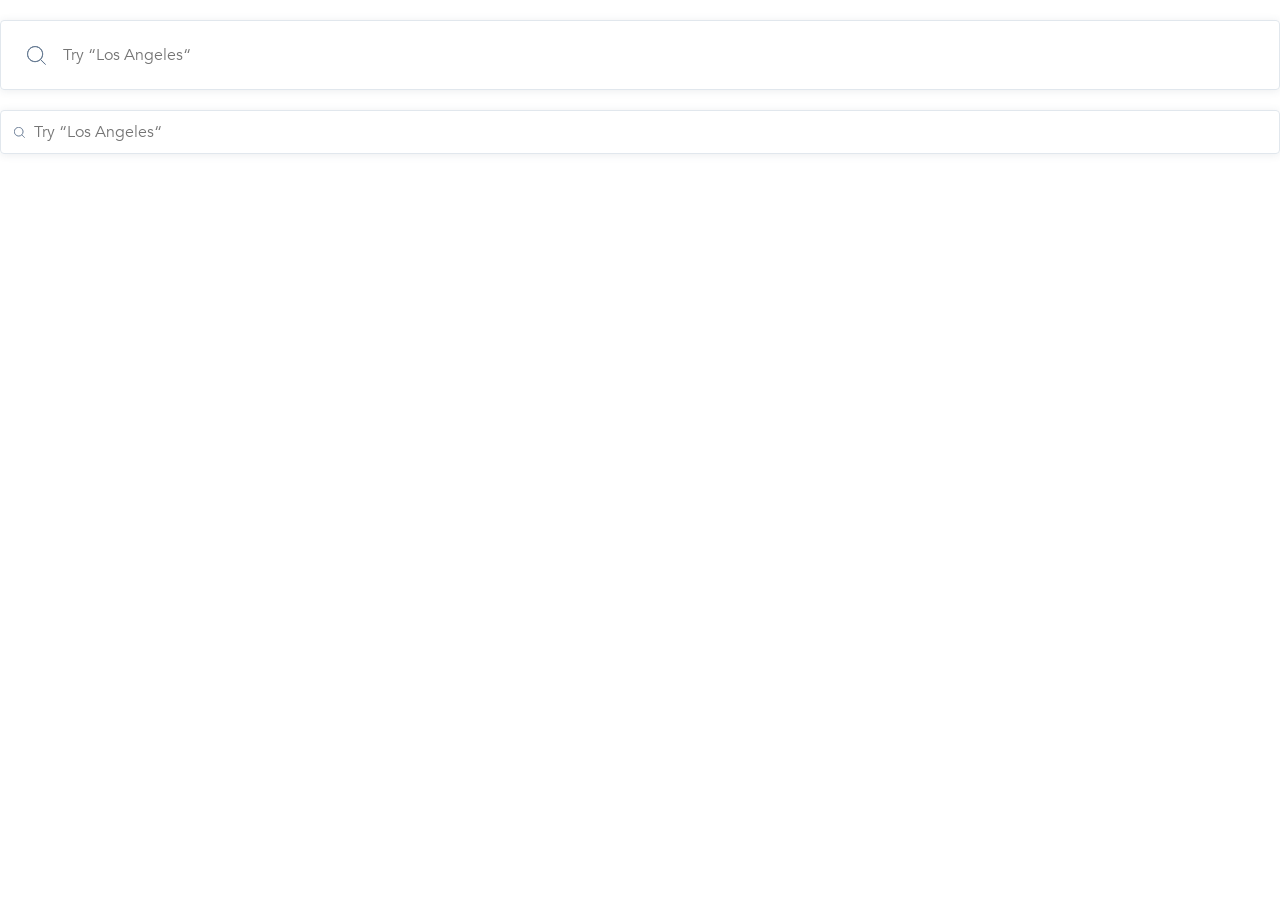
<file: index.html>
<!doctype html><html lang="en"><head><meta charset="utf-8"><meta name="viewport" content="width=device-width, user-scalable=no, initial-scale=1.0, maximum-scale=1.0, minimum-scale=1.0"><meta http-equiv="X-UA-Compatible" content="ie=edge"><title>Document</title><link rel="stylesheet" href="index.f9ef0940.css"></head><body> <form class="search-form--big" data-qa="big"> <input class="search-form__input--big" type="text" data-qa="keypress" placeholder="Try “Los Angeles“"> </form> <form class="search-form--small" data-qa="small"> <input class="search-form__input--small" type="text" placeholder="Try “Los Angeles“"> </form> </body></html>
</file>
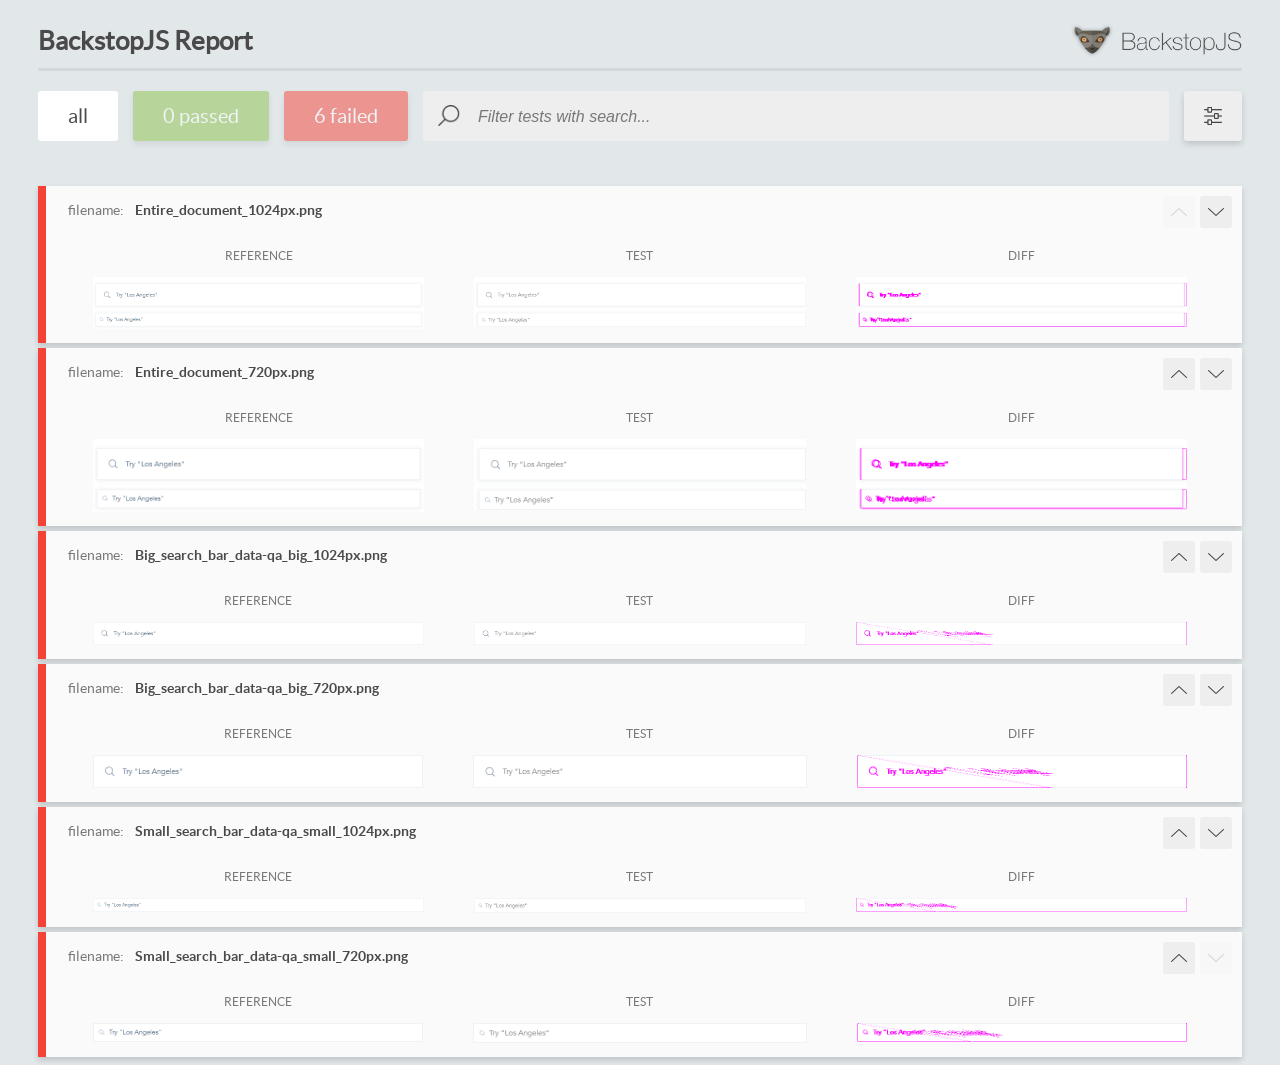
<file: report/html_report/index.html>
<!DOCTYPE html>
<html>
  <head>
    <meta charset="utf-8">
    <!-- Disable Cache -->
    <meta http-equiv="Cache-Control" content="no-cache, no-store, must-revalidate">
    <meta http-equiv="Pragma" content="no-cache">
    <meta http-equiv="Expires" content="0">

    <title>BackstopJS Report</title>

    <style>
      @font-face {
          font-family: 'latoregular';
          src: url('./assets/fonts/lato-regular-webfont.woff2') format('woff2'),
              url('./assets/fonts/lato-regular-webfont.woff') format('woff');
          font-weight: 400;
          font-style: normal;
      }
      @font-face {
          font-family: 'latobold';
          src: url('./assets/fonts/lato-bold-webfont.woff2') format('woff2'),
              url('./assets/fonts/lato-bold-webfont.woff') format('woff');
          font-weight: 700;
          font-style: normal;
      }

      .ReactModal__Body--open {
          overflow: hidden;
      }
      .ReactModal__Body--open .header {
        display: none;
      }

    </style>
  </head>
  <body style="background-color: #E2E7EA">
    <div id="root">

    </div>
    <script>
      function report (report) { // eslint-disable-line no-unused-vars
        window.tests = report;
      }
    </script>
    <script src="config.js"></script>
    <script src="index_bundle.js"></script>
  </body>
</html>
</file>
<file: index.f9ef0940.css>
body{margin:0;padding:0;font-family:Avenir,sans-serif;font-weight:300}@font-face{font-family:Avenir;src:url(Avenir-Book.657c3568.ttf)format("truetype");font-weight:300;font-style:normal}@font-face{font-family:Avenir;src:url(Avenir-Heavy.01d9ab74.ttf)format("truetype");font-weight:900;font-style:normal}.search-form--big{box-sizing:border-box;cursor:text;border:1px solid #e1e7ed;border-radius:4px;align-items:center;height:70px;margin-top:20px;padding-left:26px;font-family:inherit;line-height:1;display:flex;box-shadow:0 1px 8px #3d4e611a}.search-form--big:hover{box-shadow:0 4px 4px #00000040}.search-form__input--big{letter-spacing:0%;background-color:#0000;background-image:url(Search.ccd3c07b.svg);background-position:0;background-repeat:no-repeat;background-size:19px;border:none;outline:none;flex-grow:1;height:100%;padding-left:36px;font-family:inherit;font-size:16px;line-height:100%}.search-form--big:focus-within{background-image:linear-gradient(#fff 0%,#f6f6f7 100%);border:1px solid #e1e7ed;border-radius:4px;box-shadow:0 4px 4px #00000040}.search-form__input--big:focus{outline:none;font-weight:900}.search-form--small{cursor:text;border:1px solid #e1e7ed;border-radius:4px;align-items:center;height:42px;margin-top:20px;padding:0 20px 0 13px;font-size:14px;display:flex;box-shadow:0 1px 8px #3d4e611a}.search-form--small:hover{box-shadow:0 4px 4px #00000040}.search-form__input--small{letter-spacing:0%;background-color:#0000;background-image:url(Search.ccd3c07b.svg);background-position:0;background-repeat:no-repeat;background-size:11px;border:none;outline:none;flex-grow:1;height:100%;padding-left:20px;font-family:inherit;font-size:16px;line-height:100%}.search-form--small:focus-within{background-image:linear-gradient(#fff 0%,#f6f6f7 100%);border:1px solid #e1e7ed;border-radius:4px;box-shadow:0 4px 4px #00000040}.search-form__input--small:focus{outline:none;font-weight:900}
/*# sourceMappingURL=index.f9ef0940.css.map */
</file>
